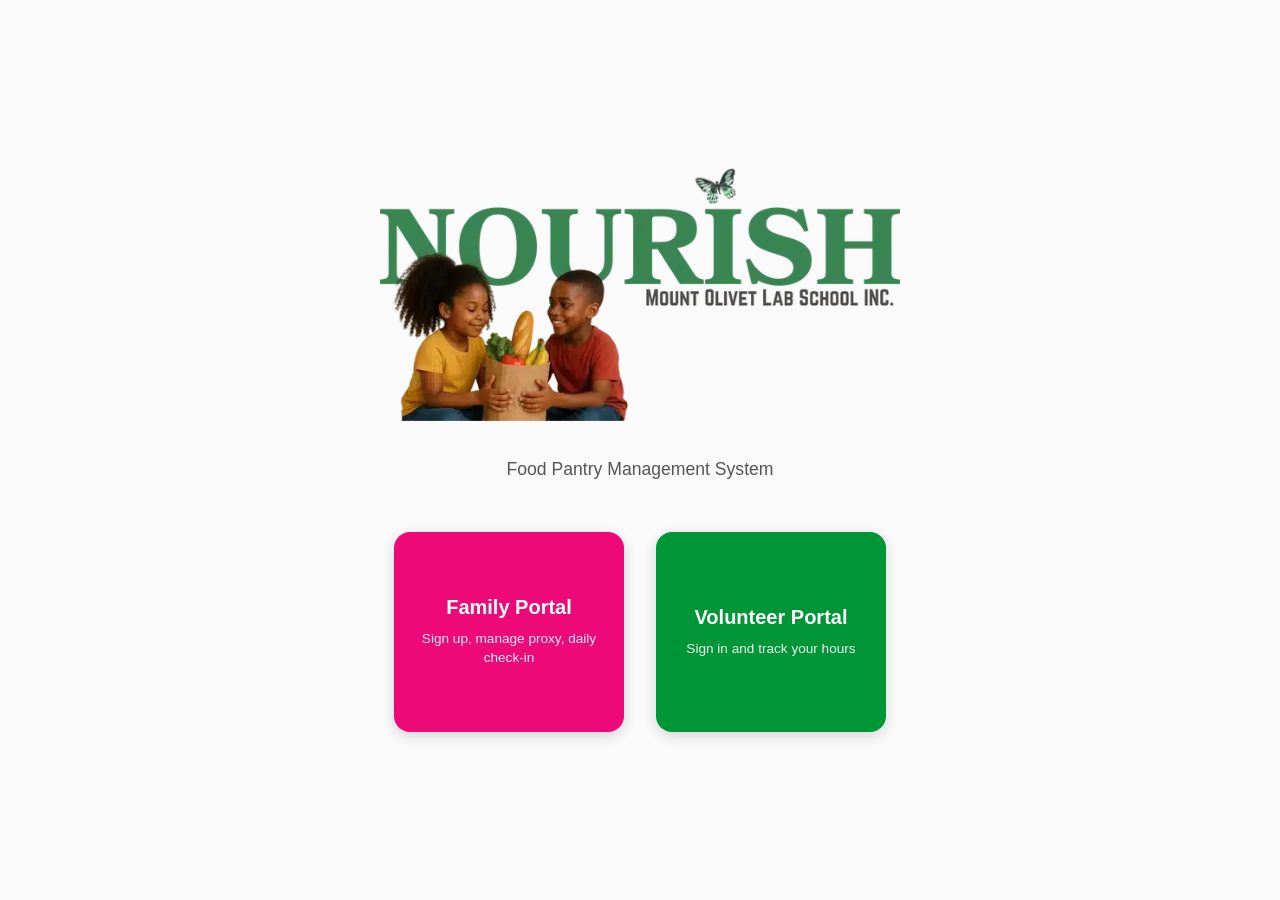
<file: website/index.html>
<!DOCTYPE html>
<html>
<head>
    <link rel="stylesheet" href="style.css">
</head>
<body>
    <div class="landing">
        <img src="nourish_logo_transparent.png" alt="NourishDB Logo" class="main-logo">
        <p class="landing-subtitle">Food Pantry Management System</p>
        <div class="portal-buttons">
            <a href="family.html" class="portal-btn portal-btn-family">
                <span class="portal-label">Family Portal</span>
                <span class="portal-desc">Sign up, manage proxy, daily check-in</span>
            </a>
            <a href="volunteer.html" class="portal-btn portal-btn-volunteer">
                <span class="portal-label">Volunteer Portal</span>
                <span class="portal-desc">Sign in and track your hours</span>
            </a>
        </div>
    </div>
</body>
</html>
</file>
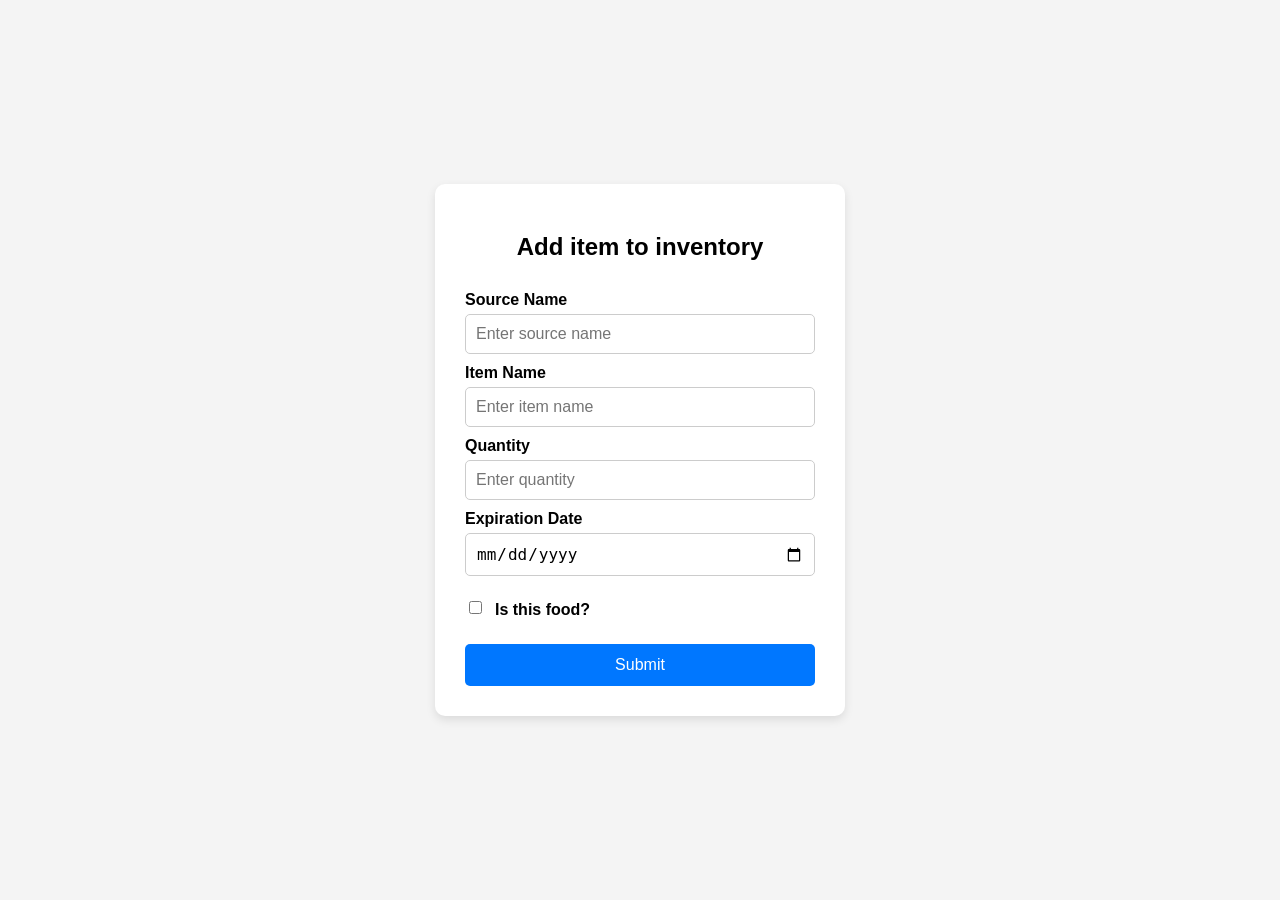
<file: inventory.html>
<!DOCTYPE html>
<html lang="en">
<head>
    <meta charset="UTF-8" />
    <meta name="viewport" content="width=device-width, initial-scale=1.0" />
    <title>Item Form</title>
    <link rel="stylesheet" href="inventory.css" />
</head>
<body>

    <div class="form-container">
        <h2>Add item to inventory</h2>

        <form action="/add-item" method="post">

            <!-- Source-->
            <label for="source">Source Name</label>
            <input type="text" id="source" name="source" placeholder="Enter source name" />

            <!-- Item Name -->
            <label for="item-name">Item Name</label>
            <input type="text" id="item-name" name="item-name" placeholder="Enter item name" />

            <!-- Quantity -->
            <label for="quantity">Quantity</label>
            <input type="number" id="quantity" name="quantity" min="1" placeholder="Enter quantity" />

            <!-- Expiration Type -->
            <label for="expiration-date">Expiration Date</label>
            <input type="date" id="expiration-date" name="expiration-date" />

            <!-- Food Checkbox -->
            <div class="checkbox-group">
                <input type="checkbox" id="is-food" name="is-food" />
                <label for="is-food">Is this food?</label>
            </div>

            <!-- Submit -->
            <button type="submit">Submit</button>
        </form>
    </div>

</body>
</html>
</file>
<file: website/style.css>
/* ===================== */
/* CSS VARIABLES         */
/* ===================== */
:root {
    --nourish-red:          #EE0979;
    --nourish-red-dark:     #c4006a;
    --nourish-red-light:    #fff0f6;
    --nourish-orange:       #F5820D;
    --nourish-orange-dark:  #d96c00;
    --nourish-orange-light: #fff5ee;
    --nourish-yellow:       #F5C518;
    --nourish-yellow-dark:  #d4a800;
    --nourish-yellow-light: #fffbe6;
    --nourish-green:        #009537;
    --nourish-green-dark:   #007a2e;
    --nourish-green-light:  #f0faf3;
}

* { box-sizing: border-box; }

body {
    font-family: Arial, sans-serif;
    background: #fafafa;
    margin: 0;
    padding: 0;
    min-height: 100vh;
    color: #111;
}

/* ===================== */
/* LANDING PAGE          */
/* ===================== */
.landing {
    display: flex;
    flex-direction: column;
    align-items: center;
    justify-content: center;
    min-height: 100vh;
    padding: 40px 20px;
    text-align: center;
}

.landing h1 {
    font-size: 2.8rem;
    color: #111;
    margin-bottom: 8px;
}

.landing-subtitle {
    color: #555;
    font-size: 1.1rem;
    margin-bottom: 52px;
}

.portal-buttons {
    display: flex;
    gap: 32px;
    flex-wrap: wrap;
    justify-content: center;
}

.portal-btn {
    display: flex;
    flex-direction: column;
    align-items: center;
    justify-content: center;
    width: 230px;
    height: 200px;
    border-radius: 16px;
    text-decoration: none;
    color: white;
    padding: 28px 24px;
    transition: transform 0.15s, box-shadow 0.15s;
    box-shadow: 0 4px 14px rgba(0,0,0,0.15);
}

.portal-btn:hover {
    transform: translateY(-5px);
    box-shadow: 0 10px 24px rgba(0,0,0,0.25);
}

.portal-btn-family    { background: var(--nourish-red); }
.portal-btn-volunteer { background: var(--nourish-green); }

.portal-label {
    font-size: 1.25rem;
    font-weight: bold;
    margin-bottom: 10px;
}

.portal-desc {
    font-size: 0.85rem;
    opacity: 0.92;
    line-height: 1.4;
    text-align: center;
}

/* ===================== */
/* VOLUNTEER PAGE HEADER */
/* (used by volunteer.html) */
/* ===================== */
.page-header {
    display: flex;
    align-items: center;
    gap: 16px;
    padding: 18px 32px;
    background: white;
    border-bottom: 2px solid #eee;
}

.back-btn {
    text-decoration: none;
    font-weight: bold;
    padding: 7px 16px;
    border: 2px solid;
    border-radius: 6px;
    transition: background 0.12s, color 0.12s;
    white-space: nowrap;
}

.volunteer-page .page-header h1,
.volunteer-page .back-btn { color: var(--nourish-green); }
.volunteer-page .back-btn { border-color: var(--nourish-green); }
.volunteer-page .back-btn:hover { background: var(--nourish-green); color: white; }

.page-header h1 { margin: 0; font-size: 1.5rem; }

.page-content { padding: 32px; max-width: 560px; }

/* ===================== */
/* FAMILY PORTAL BANNER  */
/* ===================== */
.family-banner {
    background: linear-gradient(135deg, var(--nourish-red) 0%, #ff6a9b 100%);
    color: white;
    padding: 18px 24px;
    display: flex;
    align-items: center;
    justify-content: space-between;
    position: sticky;
    top: 0;
    z-index: 10;
    box-shadow: 0 3px 12px rgba(238, 9, 121, 0.35);
}

.banner-back-btn {
    color: white;
    text-decoration: none;
    font-size: 0.75rem;
    font-weight: bold;
    height: 36px;
    padding: 0 10px;
    display: flex;
    align-items: center;
    justify-content: center;
    border-radius: 8px;
    transition: background 0.12s;
    flex-shrink: 0;
}

.banner-back-btn:hover { background: rgba(255,255,255,0.25); }

.banner-center { flex: 1; display: flex; justify-content: center; }

.banner-logo { height: 44px; width: auto; display: block; }

.banner-lang-select {
    background: rgba(255,255,255,0.2);
    border: 1px solid rgba(255,255,255,0.45);
    color: white;
    padding: 6px 10px;
    border-radius: 6px;
    font-size: 0.9rem;
    cursor: pointer;
    flex-shrink: 0;
}

.banner-lang-select option { background: var(--nourish-red); color: white; }

/* ===================== */
/* HOME LANGUAGE SELECT  */
/* ===================== */
.home-lang-wrap {
    display: flex;
    flex-direction: column;
    align-items: center;
    gap: 8px;
    padding: 28px 24px 0 24px;
    max-width: 640px;
    margin: 0 auto;
}

.home-lang-wrap label {
    font-size: 0.9rem;
    color: #555;
    font-weight: bold;
    letter-spacing: 0.02em;
    margin: 0;
}

.home-lang-wrap select {
    padding: 10px 20px;
    border-radius: 8px;
    border: 2px solid #ddd;
    font-size: 1rem;
    color: #222;
    background: white;
    cursor: pointer;
    min-width: 180px;
    text-align: center;
    margin-bottom: 0;
}

.home-lang-wrap select:focus {
    outline: none;
    border-color: var(--nourish-red);
}

/* ===================== */
/* PATH CARDS (home)     */
/* ===================== */
.path-cards {
    display: flex;
    flex-direction: column;
    gap: 18px;
    padding: 24px 24px 36px 24px;
    max-width: 640px;
    margin: 0 auto;
}

.path-card {
    width: 100%;
    padding: 30px 32px;
    border-radius: 16px;
    border: none;
    cursor: pointer;
    color: white;
    display: flex;
    align-items: center;
    justify-content: space-between;
    gap: 16px;
    text-align: left;
    transition: transform 0.12s, box-shadow 0.12s;
    box-shadow: 0 5px 18px rgba(0,0,0,0.14);
}

.path-card:hover {
    transform: translateY(-4px);
    box-shadow: 0 10px 28px rgba(0,0,0,0.22);
}

.card-checkin { background: var(--nourish-red); }
.card-signup  { background: var(--nourish-orange); }
.card-proxy   { background: var(--nourish-yellow); color: #1a1a1a; }

.card-text { flex: 1; }

.card-title {
    font-size: 1.3rem;
    font-weight: bold;
    margin-bottom: 6px;
}

.card-desc {
    font-size: 0.9rem;
    opacity: 0.88;
}

.card-arrow { font-size: 1.7rem; opacity: 0.7; }

/* ===================== */
/* SCREENS               */
/* ===================== */
.screen-header {
    display: flex;
    align-items: center;
    gap: 14px;
    padding: 16px 24px;
    color: white;
}

.checkin-header { background: var(--nourish-red); }
.signup-header  { background: var(--nourish-orange); }
.proxy-header   { background: var(--nourish-yellow); color: #1a1a1a; }

.screen-header h2 { margin: 0; font-size: 1.3rem; }

.screen-back-btn {
    background: rgba(255,255,255,0.2);
    border: none;
    color: inherit;
    font-size: 1.3rem;
    width: 36px;
    height: 36px;
    border-radius: 8px;
    cursor: pointer;
    display: flex;
    align-items: center;
    justify-content: center;
    transition: background 0.12s;
    flex-shrink: 0;
}

.screen-back-btn:hover { background: rgba(255,255,255,0.35); }

.screen-body {
    padding: 24px;
    max-width: 640px;
    margin: 0 auto;
}

.screen-subtitle {
    color: #555;
    margin-top: 0;
    margin-bottom: 16px;
    font-size: 0.95rem;
}

.screen-divider {
    height: 1px;
    background: #e8e8e8;
    margin: 20px 0;
}

.not-registered-wrap {
    display: flex;
    align-items: center;
    gap: 10px;
    color: #666;
    font-size: 0.95rem;
    flex-wrap: wrap;
}

.link-btn {
    background: none;
    border: none;
    color: var(--nourish-red);
    font-weight: bold;
    cursor: pointer;
    font-size: 0.95rem;
    padding: 0;
    text-decoration: underline;
}

.screen-message {
    margin-top: 16px;
    font-weight: bold;
    padding: 14px 16px;
    border-radius: 8px;
    min-height: 20px;
    line-height: 1.5;
}

.screen-message.success { background: var(--nourish-red-light); color: var(--nourish-red); }
.screen-message.error   { background: #fff0f0; color: #cc0000; }

/* ===================== */
/* FORMS (family)        */
/* ===================== */
input[type="text"],
input[type="number"],
input[type="email"],
input[type="date"] {
    display: block;
    margin: 10px 0;
    padding: 10px 12px;
    width: 100%;
    border: 1px solid #ccc;
    border-radius: 6px;
    font-size: 0.95rem;
    color: #111;
    background: #fff;
}

input[type="text"]:focus,
input[type="number"]:focus,
input[type="email"]:focus,
input[type="date"]:focus {
    outline: none;
    border-color: var(--nourish-red);
}

.volunteer-page input[type="text"]:focus,
.volunteer-page input[type="number"]:focus,
.volunteer-page input[type="email"]:focus,
.volunteer-page input[type="date"]:focus {
    border-color: var(--nourish-green);
}

/* Per-form submit button colors */
#checkinForm button[type="submit"] {
    background: var(--nourish-red);
    margin-top: 10px; width: 100%;
}
#checkinForm button[type="submit"]:hover { background: var(--nourish-red-dark); }

#familyForm button[type="submit"] {
    background: var(--nourish-orange);
    margin-top: 10px; width: 100%;
}
#familyForm button[type="submit"]:hover { background: var(--nourish-orange-dark); }

#proxySearchForm button[type="submit"],
#addProxyForm button[type="submit"] {
    background: var(--nourish-orange);
    margin-top: 10px; width: 100%;
}
#proxySearchForm button[type="submit"]:hover,
#addProxyForm button[type="submit"]:hover { background: var(--nourish-orange-dark); }

button[type="submit"] {
    padding: 11px 22px;
    color: white;
    border: none;
    border-radius: 6px;
    cursor: pointer;
    font-size: 1rem;
    font-weight: bold;
}

label {
    display: block;
    margin: 12px 0;
    color: #222;
}

/* ===================== */
/* PROXY LIST            */
/* ===================== */
.proxy-list-heading {
    margin: 16px 0 10px 0;
    color: #333;
    font-size: 1rem;
}

.proxy-list {
    display: flex;
    flex-direction: column;
    gap: 8px;
    margin-bottom: 12px;
}

.proxy-select-btn {
    padding: 12px 16px;
    background: white;
    border: 2px solid var(--nourish-yellow);
    border-radius: 8px;
    cursor: pointer;
    text-align: left;
    font-size: 1rem;
    color: #222;
    transition: background 0.1s;
    width: 100%;
}

.proxy-select-btn:hover { background: var(--nourish-yellow-light); }

.proxy-empty-note {
    color: #888;
    font-style: italic;
    margin: 8px 0;
}

.add-proxy-btn {
    margin-top: 10px;
    padding: 10px 16px;
    background: none;
    border: 2px dashed var(--nourish-orange);
    color: var(--nourish-orange);
    border-radius: 8px;
    cursor: pointer;
    font-size: 0.95rem;
    font-weight: bold;
    width: 100%;
    transition: background 0.1s;
}

.add-proxy-btn:hover { background: var(--nourish-orange-light); }

.add-proxy-form-wrap {
    margin-top: 16px;
    background: white;
    border-radius: 10px;
    padding: 20px;
    border: 1px solid #eee;
    box-shadow: 0 2px 8px rgba(0,0,0,0.06);
}

.add-proxy-form-wrap h4 { margin: 0 0 12px 0; color: #333; }

/* ===================== */
/* VOLUNTEER PORTAL      */
/* ===================== */
select {
    padding: 8px 12px;
    margin-bottom: 20px;
    border-radius: 6px;
    border: 1px solid #ccc;
}

.tabs { margin-top: 20px; margin-bottom: 20px; }

.volunteer-page .tabs button {
    padding: 10px 16px;
    margin-right: 8px;
    cursor: pointer;
    background: var(--nourish-green-light);
    border: 2px solid var(--nourish-green);
    border-radius: 6px;
    color: var(--nourish-green);
    font-weight: bold;
}

.volunteer-page .tabs button:hover { background: var(--nourish-green); color: white; }

.tab {
    display: none;
    background: white;
    padding: 24px;
    border-radius: 10px;
    box-shadow: 0 2px 10px rgba(0,0,0,0.08);
    border: 1px solid #eee;
}

.tab.active { display: block; }

.volunteer-page button[type="submit"] {
    margin-top: 10px;
    padding: 10px 22px;
    background: var(--nourish-green);
    color: white;
    border: none;
    border-radius: 6px;
    cursor: pointer;
    font-size: 1rem;
    font-weight: bold;
}

.volunteer-page button[type="submit"]:hover { background: var(--nourish-green-dark); }

#message {
    margin-top: 16px;
    font-weight: bold;
    padding: 12px 16px;
    border-radius: 6px;
    min-height: 20px;
}

#message.success { background: var(--nourish-red-light); color: var(--nourish-red); }
#message.error   { background: #fff0f0; color: #cc0000; }

.volunteer-page #message.success { background: var(--nourish-green-light); color: var(--nourish-green); }

/* ===================== */
/* VOLUNTEER DASHBOARD   */
/* ===================== */
#dashboardSection { max-width: 560px; padding: 0 32px 32px 32px; margin: 0 auto; }

.stats-card {
    background: white;
    border-radius: 12px;
    padding: 28px 24px;
    margin-bottom: 24px;
    box-shadow: 0 2px 10px rgba(0,0,0,0.08);
    border: 1px solid #eee;
    text-align: center;
}

.stats-card h2 { color: var(--nourish-green); margin: 0 0 6px 0; font-size: 1.1rem; font-weight: normal; }
.hours-number  { font-size: 3.5rem; font-weight: bold; color: var(--nourish-green); line-height: 1; }
.hours-label   { color: #888; font-size: 0.9rem; margin-top: 4px; }

.log-section {
    background: white;
    border-radius: 12px;
    padding: 24px;
    box-shadow: 0 2px 10px rgba(0,0,0,0.08);
    border: 1px solid #eee;
    margin-bottom: 24px;
}

.log-section h3 { margin: 0 0 16px 0; color: #111; }
.add-hours-form input { margin: 10px 0; }

.hours-table { width: 100%; border-collapse: collapse; margin-top: 16px; font-size: 0.95rem; }
.hours-table th { background: var(--nourish-green-light); color: var(--nourish-green); padding: 10px 12px; text-align: left; }
.hours-table td { padding: 10px 12px; border-bottom: 1px solid #f0f0f0; color: #222; }
.hours-table tr:last-child td { border-bottom: none; }

.signout-btn {
    background: none;
    border: 2px solid #bbb;
    color: #666;
    padding: 7px 16px;
    border-radius: 6px;
    cursor: pointer;
    font-size: 0.9rem;
    margin-left: auto;
    display: block;
}

.signout-btn:hover { border-color: #cc0000; color: #cc0000; }

.vol-greeting { display: flex; align-items: center; justify-content: space-between; padding: 20px 0 0 0; }

.inventory-link-btn {
    display: block;
    width: 100%;
    margin-top: 16px;
    padding: 12px;
    background-color: #1565c0;
    color: white;
    text-align: center;
    text-decoration: none;
    border-radius: 8px;
    font-size: 1rem;
    font-weight: bold;
    transition: background 0.12s;
}

.inventory-link-btn:hover { background-color: #0d47a1; }
.vol-greeting p { color: #333; margin: 0; }
.vol-id-badge  { font-size: 0.8rem; color: #aaa; }

/* ===================== */
/* LOGOS                 */
/* ===================== */
.logo      { display: block; width: 340px; max-width: 90%; margin: 0 auto 10px auto; }
.main-logo { width: 520px; max-width: 95%; display: block; margin: 0 auto 20px auto; }
</file>
<file: inventory.css>
body {
    font-family: Arial, sans-serif;
    background-color: #f4f4f4;
    display: flex;
    justify-content: center;
    align-items: center;
    height: 100vh;
    margin: 0;
}

.form-container {
    background-color: white;
    padding: 30px;
    border-radius: 10px;
    width: 350px;
    box-shadow: 0 4px 10px rgba(0, 0, 0, 0.1);
}

h2 {
    text-align: center;
    margin-bottom: 20px;
}

form {
    display: flex;
    flex-direction: column;
}

label {
    margin-top: 10px;
    margin-bottom: 5px;
    font-weight: bold;
}

input,
select {
    padding: 10px;
    border: 1px solid #ccc;
    border-radius: 5px;
    font-size: 16px;
}

.checkbox-group {
    display: flex;
    align-items: center;
    margin-top: 15px;
    gap: 10px;
}

button {
    margin-top: 20px;
    padding: 12px;
    border: none;
    border-radius: 5px;
    background-color: #0077ff;
    color: white;
    font-size: 16px;
    cursor: pointer;
}

button:hover {
    background-color: #005fcc;
}
</file>
